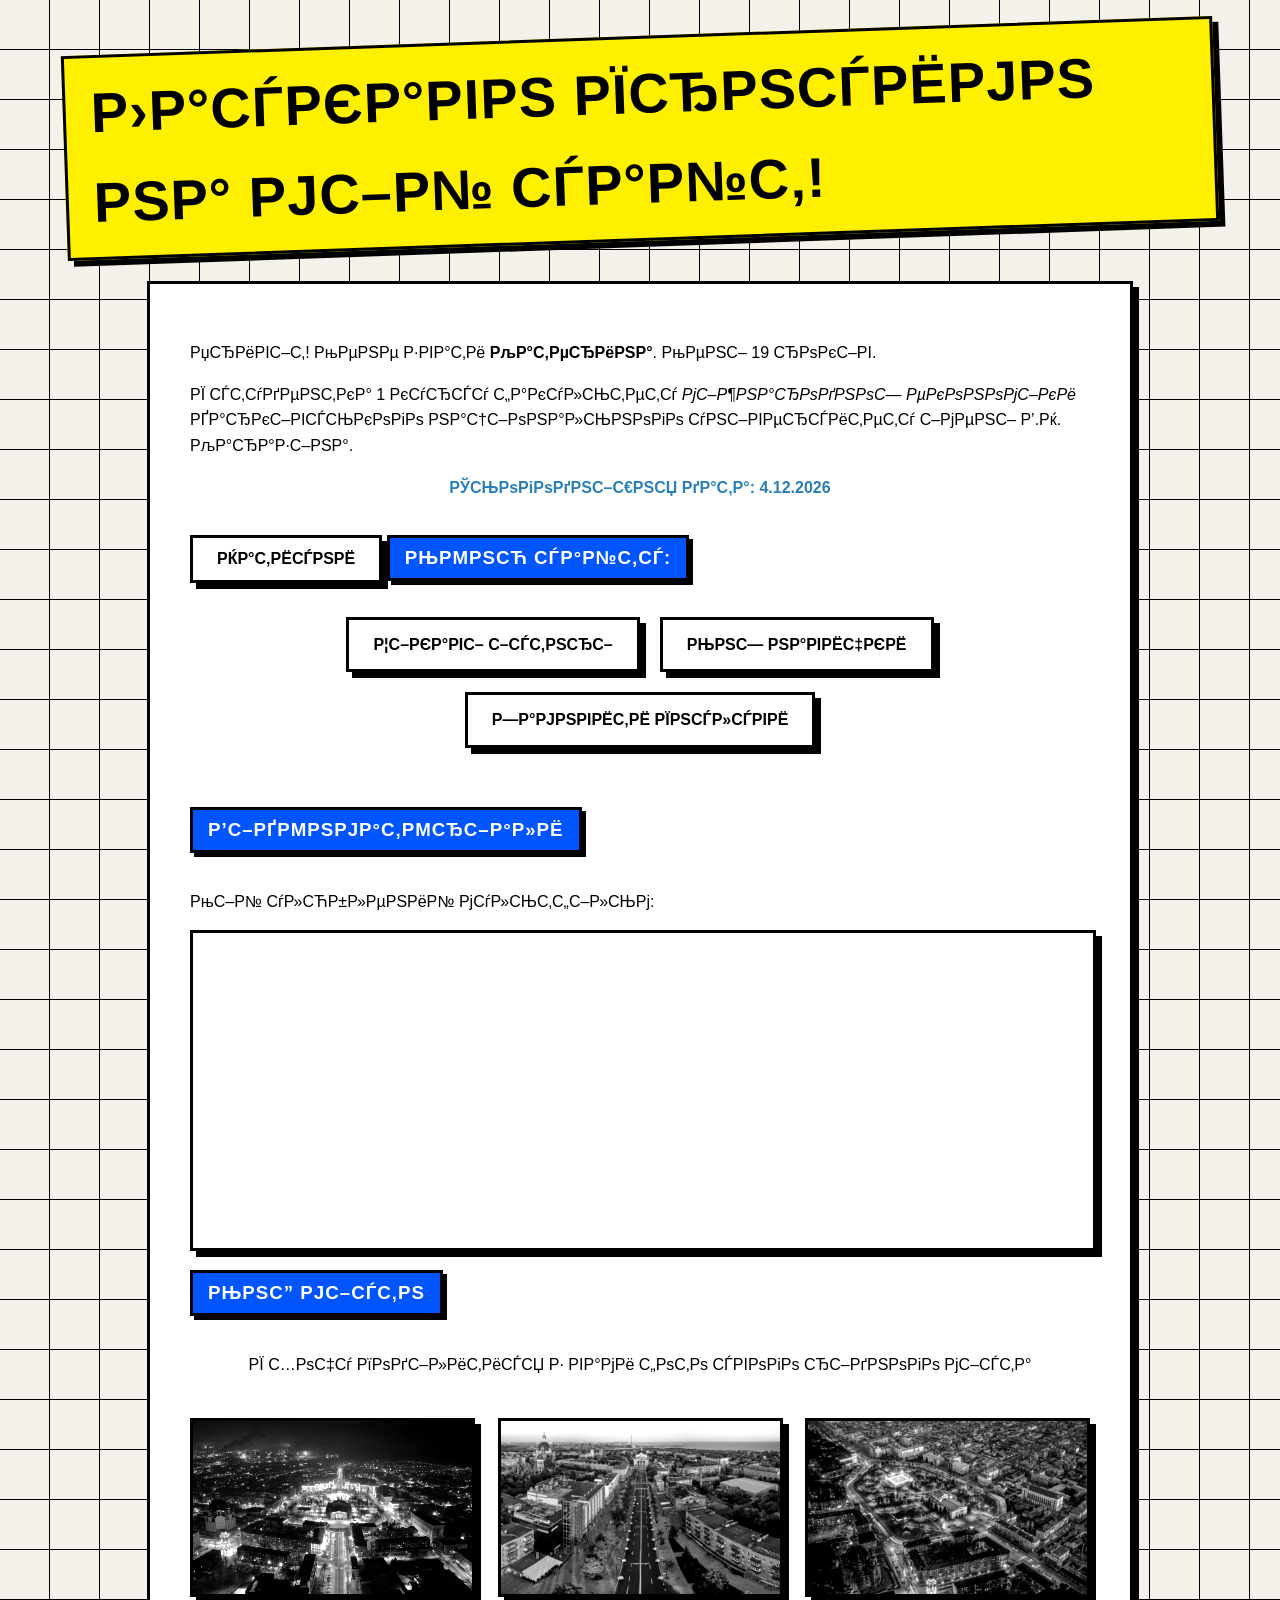
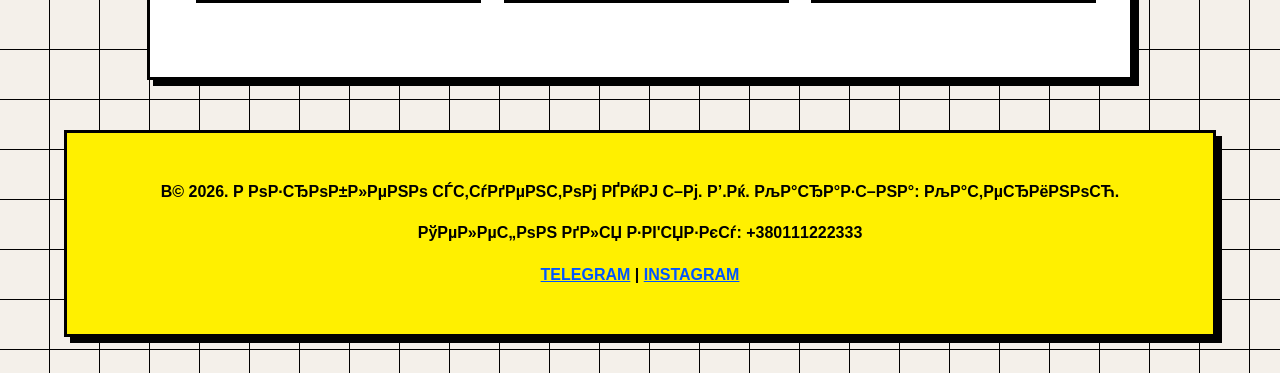
<file: index.html>
<!DOCTYPE HTML PUBLIC "-//W3C//DTD HTML 4.01 Transitional//EN">
<html>
<head>
    <meta charset="windows-1251">
    <title>Головна сторінка</title>
    <link rel="stylesheet" href="style.css">
    
    <script type="text/javascript">
        function showGreeting() {
            alert("Привііііітт");
        }
        
        function showCurrentDate() {
            var today = new Date();
            var dateString = today.getDate() + "." + (today.getMonth() + 1) + "." + today.getFullYear();
            document.getElementById("date-display").innerHTML = "Сьогоднішня дата: " + dateString;
        }
    </script>
</head>
<body onload="showCurrentDate()"> <a name="top"></a>
    
    <h1>Ласкаво просимо на мій сайт!</h1>
    
    <div class="content-block">
        <p>Привіт! Мене звати <b>Катерина</b>. Мені 19 років.</p>
        <p>Я студентка 1 курсу факультету <i>міжнародної економіки</i> Харківського національного університету імені В.Н. Каразіна.</p>
        
        <p id="date-display" style="text-align: center; font-weight: bold; color: #2980B9;"></p>
        <button class="js-button" onclick="showGreeting()">Натисни</button>

        <h3>Меню сайту:</h3>
        <ul>
            <li><a href="economist.html">Цікаві історі</a></li>
            <li><a href="skills.html">Мої навички </a></li>
            <li><a href="contact.html">Замовити послуги</a></li>
        </ul>

        <h3>Відеоматеріали</h3>
<div class="video-container">
    <p>Мій улюблений мультфільм:</p>
    <iframe width="560" height="315" src="https://www.youtube.com/embed/oDW9iGzT_FY" title="YouTube video player" frameborder="0" allow="accelerometer; autoplay; clipboard-write; encrypted-media; gyroscope; picture-in-picture" allowfullscreen></iframe>
</div>
        <h3>Моє місто</h3>
        <p style="text-align: center;">Я хочу поділитися з вами фото свого рідного міста</p>
        <div class="gallery">
            <img id="img1" src="images/img1.jfif" alt="Моє місто">
            <img id="img2" src="images/img2.png" alt="Моє місто">
            <img id="img3" src="images/img3.jpg" alt="Моє місто">
        </div>
    </div>

    <div class="site-footer">
        <p>© 2026. Розроблено студентом ХНУ ім. В.Н. Каразіна: <b>Катериною</b>.</p>
        <p>Телефон для зв'язку: +380111222333</p>
        <p>
            <a href="https://t.me/telegram" target="_blank">Telegram</a> | 
            <a href="https://instagram.com" target="_blank">Instagram</a>
        </p>
    </div>
</body>
</html>
</file>
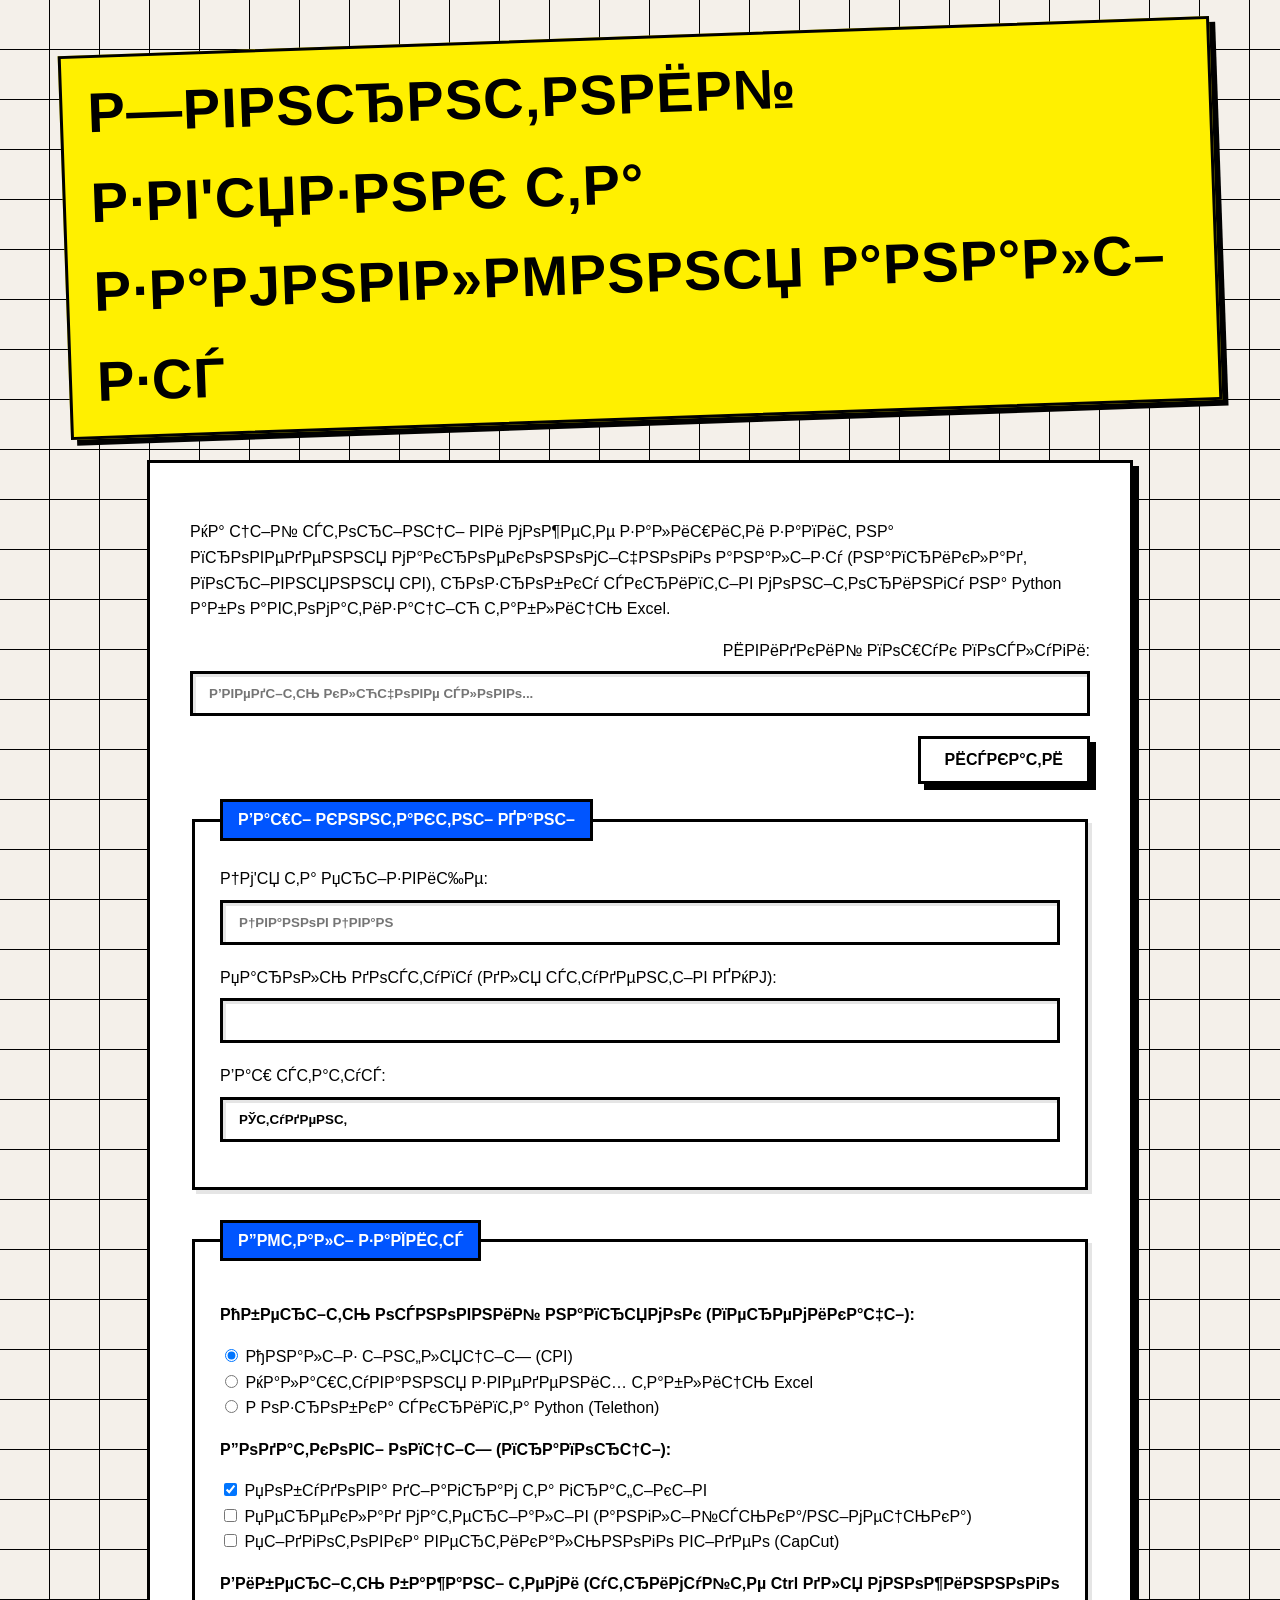
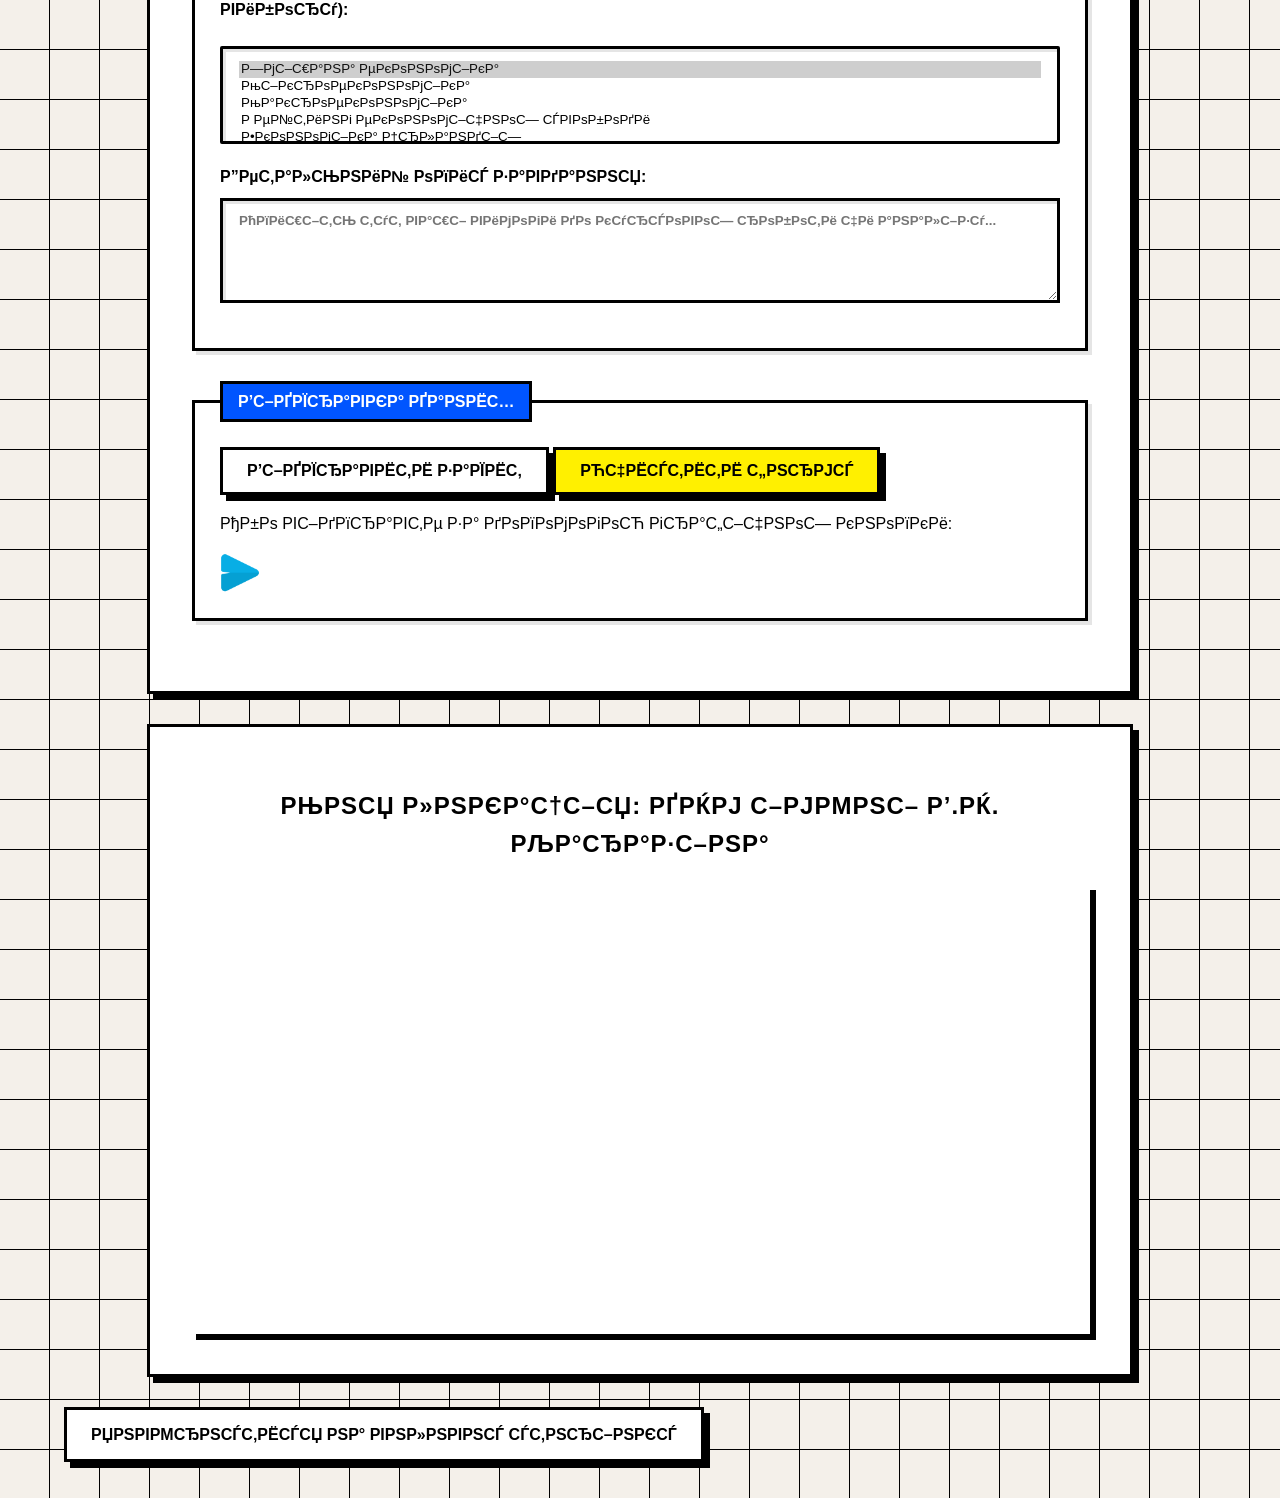
<file: contact.html>
<!DOCTYPE HTML PUBLIC "-//W3C//DTD HTML 4.01 Transitional//EN">
<html>
<head>
    <meta charset="windows-1251">
    <title>Послуги</title>
    <link rel="stylesheet" href="style.css">
</head>
<body>
    <a name="top"></a>
    
    <h1>Зворотний зв'язок та замовлення аналізу</h1>
    
    <div class="content-block">
        <p>На цій сторінці ви можете залишити запит на проведення макроекономічного аналізу (наприклад, порівняння CPI), розробку скриптів моніторингу на Python або автоматизацію таблиць Excel.</p>
        
        <form action="mailto:your_email@example.com" method="post" name="orderForm">
            
            <div style="text-align: right; margin-bottom: 15px;">
                <label>Швидкий пошук послуги: <input type="search" name="q" placeholder="Введіть ключове слово..."></label>
                <input type="button" value="Шукати">
            </div>

            <fieldset>
                <legend>Ваші контактні дані</legend>
                
                <label for="userName">Ім'я та Прізвище:</label>
                <input type="text" name="userName" id="userName" size="30" maxlength="50" placeholder="Іванов Іван">
                
                <label for="userCode">Пароль доступу (для студентів ХНУ):</label>
                <input type="password" name="userCode" id="userCode" size="20">
                
                <label>Ваш статус:
                    <input type="text" name="status" value="Студент" readonly>
                </label>
            </fieldset>

            <fieldset>
                <legend>Деталі запиту</legend>
                
                <p><b>Оберіть основний напрямок (перемикачі):</b></p>
                <label><input type="radio" name="serviceType" value="cpi" checked> Аналіз інфляції (CPI)</label><br>
                <label><input type="radio" name="serviceType" value="excel"> Налаштування зведених таблиць Excel</label><br>
                <label><input type="radio" name="serviceType" value="python"> Розробка скрипта Python (Telethon)</label><br>

                <p><b>Додаткові опції (прапорці):</b></p>
                <label><input type="checkbox" name="extra1" value="charts" checked> Побудова діаграм та графіків</label><br>
                <label><input type="checkbox" name="extra2" value="translate"> Переклад матеріалів (англійська/німецька)</label><br>
                <label><input type="checkbox" name="extra3" value="video"> Підготовка вертикального відео (CapCut)</label><br>

                <p><b>Виберіть бажані теми (утримуйте Ctrl для множинного вибору):</b></p>
                <select name="topics" size="4" multiple>
                    <option value="mixed_economy" selected>Змішана економіка</option>
                    <option value="micro">Мікроекономіка</option>
                    <option value="macro">Макроекономіка</option>
                    <option value="freedom_index">Рейтинг економічної свободи</option>
                    <option value="ireland">Економіка Ірландії</option>
                </select>

                <label for="taskDesc"><b>Детальний опис завдання:</b></label><br>
                <textarea name="taskDesc" id="taskDesc" cols="50" rows="5" placeholder="Опишіть тут ваші вимоги до курсової роботи чи аналізу..."></textarea>
            </fieldset>

            <fieldset>
                <legend>Відправка даних</legend>
                <input type="submit" value="Відправити запит">
                <input type="reset" value="Очистити форму">
                
                <p>Або відправте за допомогою графічної кнопки:</p>
                <input type="image" src="images/send.png" alt="Відправити" width="40" height="40">
            </fieldset>
        </form>
    </div>

    <div class="content-block">
        <h2 style="text-align: center;">Моя локація: ХНУ імені В.Н. Каразіна</h2>
        <div class="informer-container">
            <iframe src="https://www.google.com/maps/embed?pb=!1m18!1m12!1m3!1d2564.5516934898745!2d36.2255013157152!3d50.00096197941549!2m3!1f0!2f0!3f0!3m2!1i1024!2i768!4f13.1!3m3!1m2!1s0x4127a0c8bb256d0d%3A0xc3fec2eab7e7bc38!2sV.%20N.%20Karazin%20Kharkiv%20National%20University!5e0!3m2!1sen!2sua!4v1683908214815!5m2!1sen!2sua" width="600" height="450" style="border:0; max-width: 100%;" allowfullscreen="" loading="lazy" referrerpolicy="no-referrer-when-downgrade"></iframe>
        </div>
    </div>
    
    <a href="index.html" class="nav-link">Повернутися на головну сторінку</a>
</body>
</html>
</file>
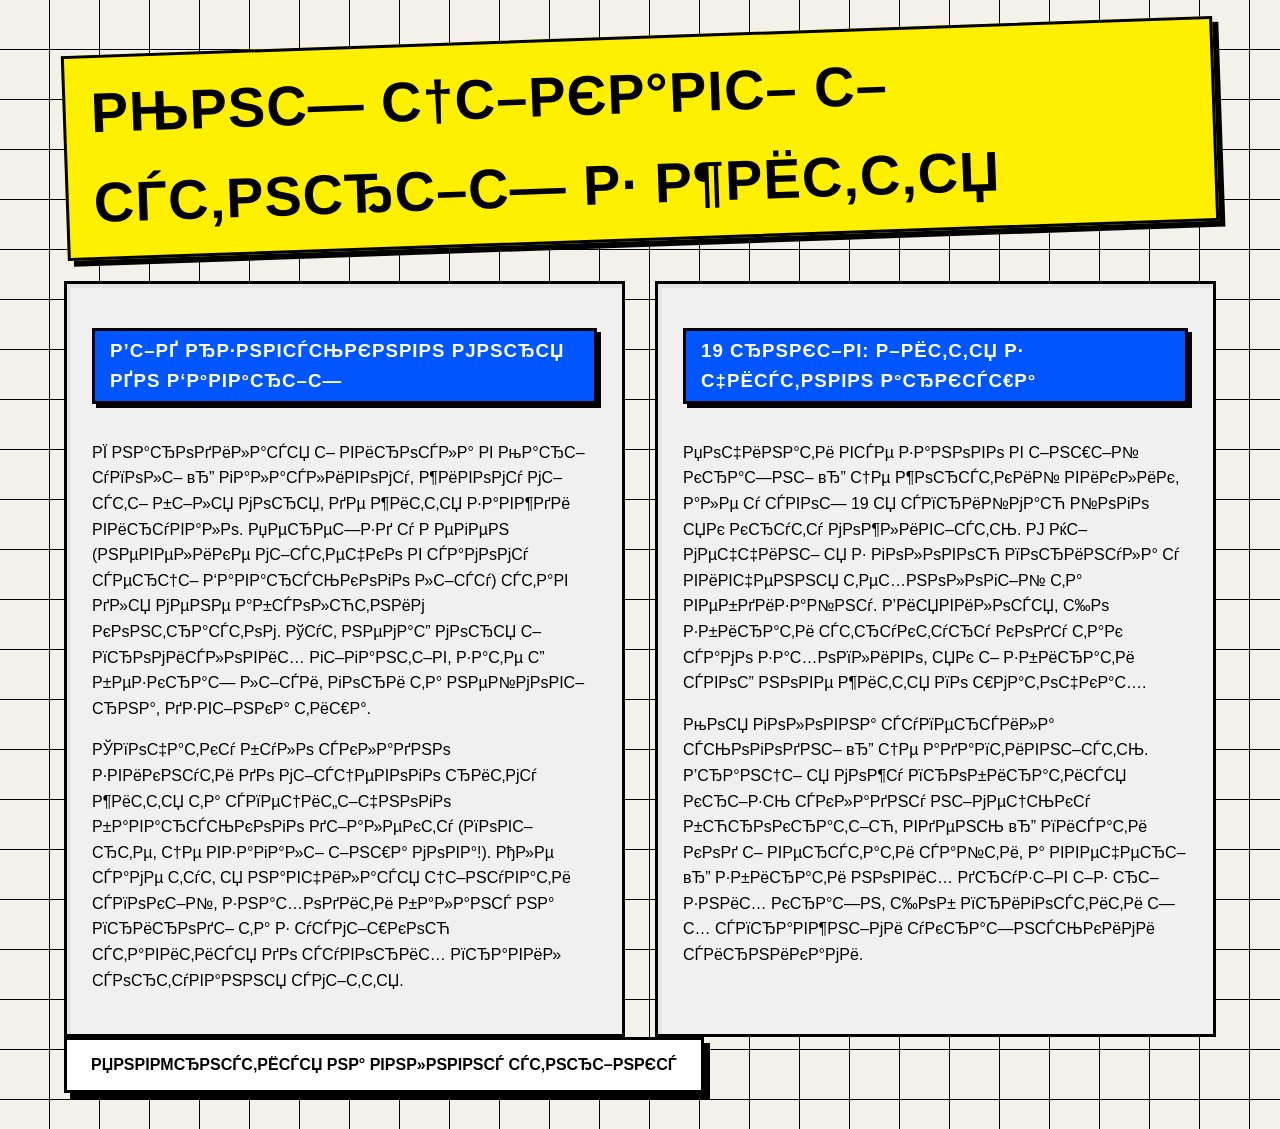
<file: economist.html>
<!DOCTYPE HTML PUBLIC "-//W3C//DTD HTML 4.01 Transitional//EN">
<html>
<head>
    <meta charset="windows-1251">
    <title>Цікаві історії</title>
    <link rel="stylesheet" href="style.css">
</head>
<body>
    <a name="top"></a>
    
    <h1>Мої цікаві історії з життя</h1>
    
    <div class="columns-wrapper">
    <div class="col-left">
        <h3>Від Азовського моря до Баварії</h3>
        <p>Я народилася і виросла в Маріуполі — галасливому, живому місті біля моря, де життя завжди вирувало. Переїзд у Реген (невелике містечко в самому серці Баварського лісу) став для мене абсолютним контрастом. Тут немає моря і промислових гігантів, зате є безкраї ліси, гори та неймовірна, дзвінка тиша.</p>
        <p>Спочатку було складно звикнути до місцевого ритму життя та специфічного баварського діалекту (повірте, це взагалі інша мова!). Але саме тут я навчилася цінувати спокій, знаходити баланс на природі та з усмішкою ставитися до суворих правил сортування сміття.</p>
    </div>
    
    <div class="col-right">
        <h3>19 років: Життя з чистого аркуша</h3>
        <p>Починати все заново в іншій країні — це жорсткий виклик, але у свої 19 я сприймаю його як круту можливість. У Німеччині я з головою поринула у вивчення технологій та вебдизайну. Виявилося, що збирати структуру коду так само захопливо, як і збирати своє нове життя по шматочках.</p>
        <p>Моя головна суперсила сьогодні — це адаптивність. Вранці я можу пробиратися крізь складну німецьку бюрократію, вдень — писати код і верстати сайти, а ввечері — збирати нових друзів із різних країн, щоб пригостити їх справжніми українськими сирниками.</p>
    </div>
</div>
    
    <a href="index.html" class="nav-link">Повернутися на головну сторінку</a>
</body>
</html>
</file>
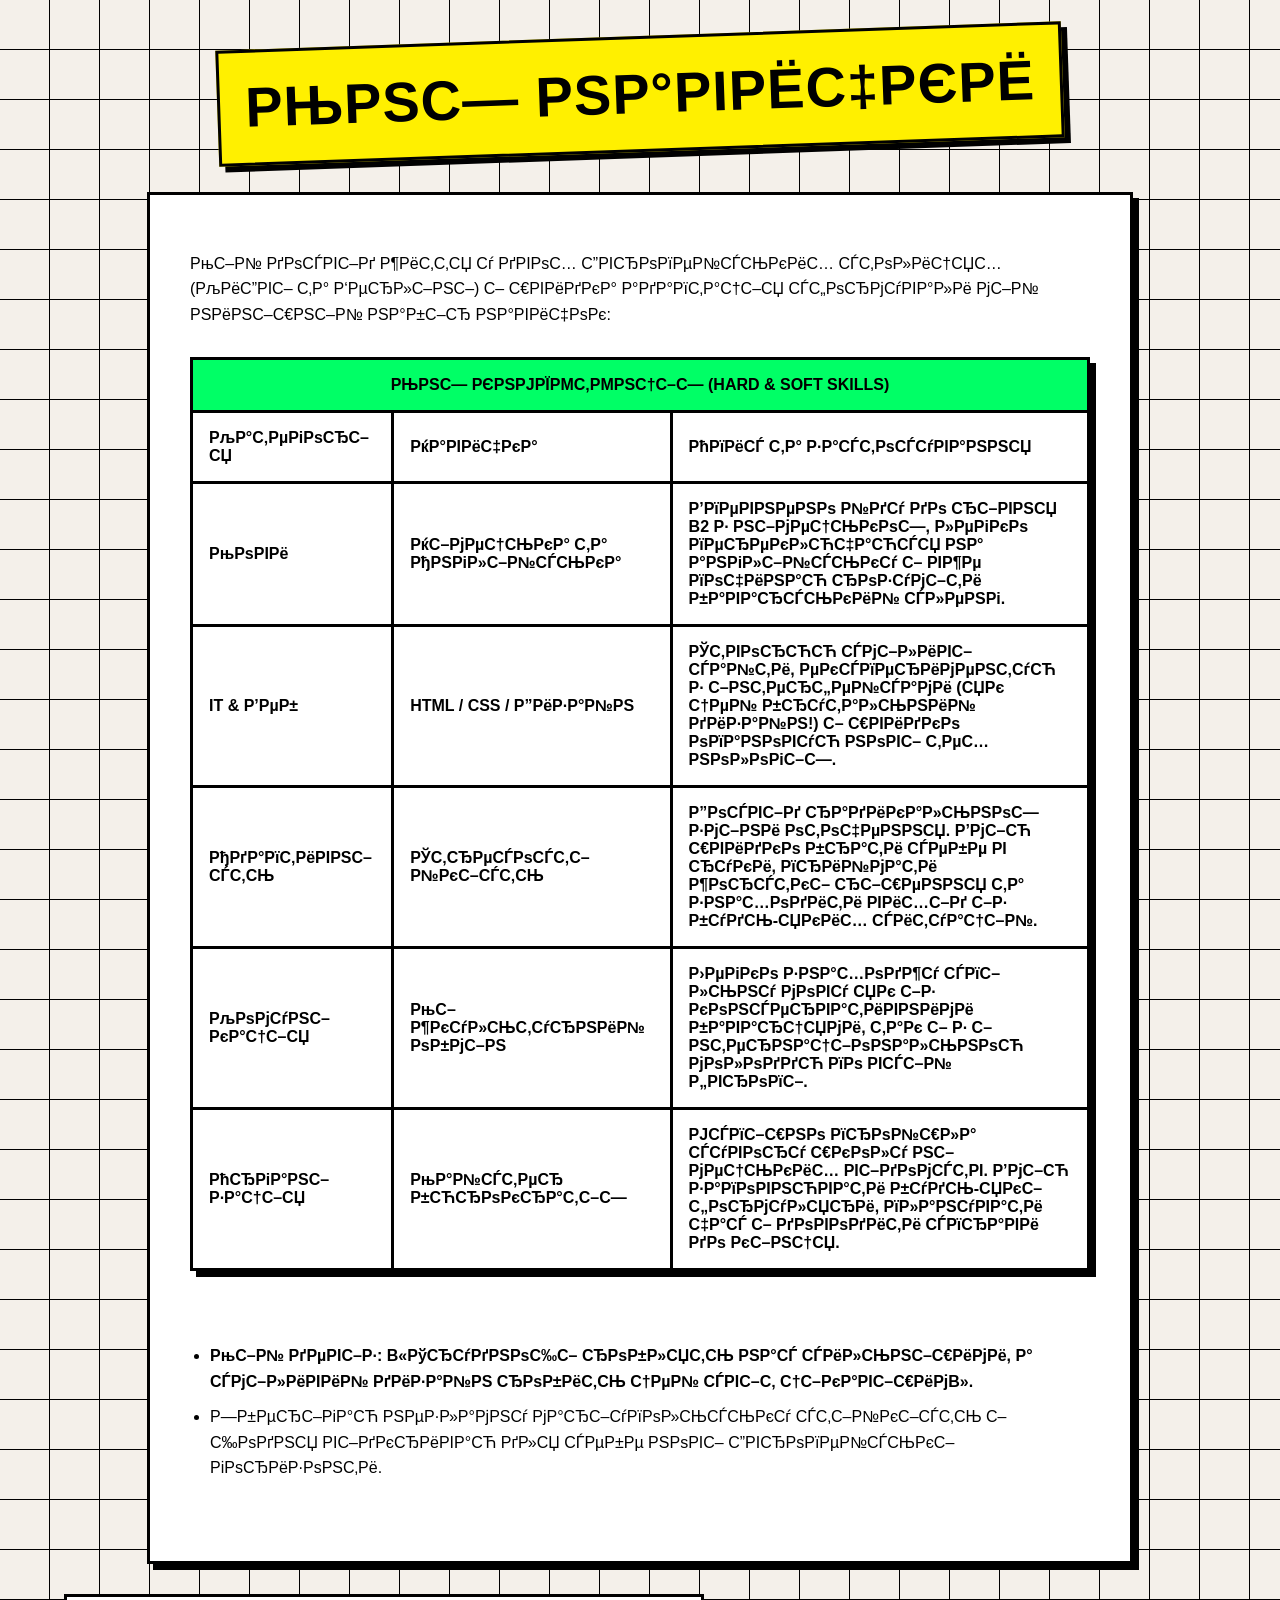
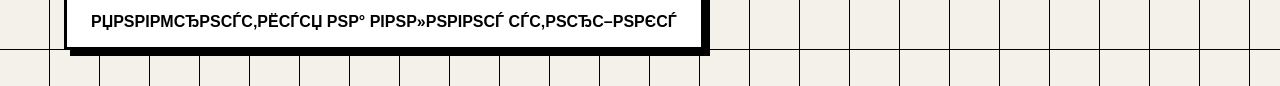
<file: skills.html>
<!DOCTYPE HTML PUBLIC "-//W3C//DTD HTML 4.01 Transitional//EN">
<html>
<head>
    <meta charset="windows-1251">
    <title>Мої навички</title>
    <link rel="stylesheet" href="style.css">
</head>
<body>
    <a name="top"></a>
    
    <h1>Мої навички</h1>
    
   <div class="content-block">
        <p>Мій досвід життя у двох європейських столицях (Києві та Берліні) і швидка адаптація сформували мій нинішній набір навичок:</p>
        
<table>
    <tr>
        <th colspan="3" style="text-align: center;">Мої компетенції (Hard & Soft Skills)</th>
    </tr>
    <tr>
        <td><b>Категорія</b></td>
        <td><b>Навичка</b></td>
        <td><b>Опис та застосування</b></td>
    </tr>
    <tr>
        <td>Мови</td>
        <td>Німецька та Англійська</td>
        <td>Впевнено йду до рівня B2 з німецької, легко переключаюся на англійську і вже починаю розуміти баварський сленг.</td>
    </tr>
    <tr>
        <td>IT & Веб</td>
        <td>HTML / CSS / Дизайн</td>
        <td>Створюю сміливі сайти, експериментую з інтерфейсами (як цей брутальний дизайн!) і швидко опановую нові технології.</td>
    </tr>
    <tr>
        <td>Адаптивність</td>
        <td>Стресостійкість</td>
        <td>Досвід радикальної зміни оточення. Вмію швидко брати себе в руки, приймати жорсткі рішення та знаходити вихід із будь-яких ситуацій.</td>
    </tr>
    <tr>
        <td>Комунікація</td>
        <td>Міжкультурний обмін</td>
        <td>Легко знаходжу спільну мову як із консервативними баварцями, так і з інтернаціональною молоддю по всій Європі.</td>
    </tr>
    <tr>
        <td>Організація</td>
        <td>Майстер бюрократії</td>
        <td>Успішно пройшла сувору школу німецьких відомств. Вмію заповнювати будь-які формуляри, планувати час і доводити справи до кінця.</td>
    </tr>
</table>

<br>
<ul style="display: block; padding-left: 20px; list-style-type: disc;">
    <li style="margin-bottom: 10px; font-weight: bold;">Мій девіз: «Труднощі роблять нас сильнішими, а сміливий дизайн робить цей світ цікавішим».</li>
    <li>Зберігаю незламну маріупольську стійкість і щодня відкриваю для себе нові європейські горизонти.</li>
</ul>
    </div>
    
    <a href="index.html" class="nav-link">Повернутися на головну сторінку</a>
</body>
</html>
</file>
<file: style.css>
/* --- ГЛОБАЛЬНЫЕ ПЕРЕМЕННЫЕ (НЕО-БРУТАЛИЗМ) --- */
:root {
    --bg-color: #f4f0ea; /* Цвет плотной бумаги */
    --surface: #ffffff;
    --text-main: #000000;
    --accent-yellow: #fff000;
    --accent-pink: #ff0055;
    --accent-blue: #0055ff;
    --accent-green: #00ff66;
    --border-color: #000000;
    --border-w: 3px;
    --shadow: 6px 6px 0px #000000;
    --shadow-hover: 2px 2px 0px #000000;
}

body {
    background-color: var(--bg-color);
    /* Жесткая сетка на фоне */
    background-image: linear-gradient(var(--border-color) 1px, transparent 1px),
                      linear-gradient(90deg, var(--border-color) 1px, transparent 1px);
    background-size: 50px 50px;
    background-position: -1px -1px;
    color: var(--text-main);
    font-family: 'Helvetica Neue', Arial, sans-serif;
    margin: 0;
    padding: 4vh 5vw;
    line-height: 1.6;
}

/* --- ЗАГОЛОВКИ: МАССИВНЫЕ И КРИЧАЩИЕ --- */
h1, h2, h3 {
    font-family: 'Impact', 'Arial Black', sans-serif;
    text-transform: uppercase;
    letter-spacing: 1px;
    color: var(--text-main);
    margin-bottom: 20px;
}

h1 {
    font-size: 3.5em;
    background: var(--accent-yellow);
    width: fit-content;
    margin: 0 auto 40px auto;
    display: block;
    padding: 10px 25px;
    border: var(--border-w) solid var(--border-color);
    box-shadow: var(--shadow);
    transform: rotate(-2deg); /* Легкий небрежный наклон */
}

h3 {
    background: var(--accent-blue);
    color: #fff;
    display: inline-block;
    padding: 5px 15px;
    border: var(--border-w) solid var(--border-color);
    box-shadow: 4px 4px 0px var(--border-color);
}

/* --- КОНТЕЙНЕР-БЛОК --- */
.content-block {
    background: var(--surface);
    border: var(--border-w) solid var(--border-color);
    padding: 40px;
    max-width: 900px;
    margin: 0 auto 30px auto;
    box-shadow: var(--shadow);
}

/* --- НАВИГАЦИЯ И КНОПКИ --- */
ul {
    list-style: none;
    padding: 0;
    display: flex;
    justify-content: center;
    gap: 20px;
    margin-bottom: 40px;
    flex-wrap: wrap;
}

.nav-link, ul li a, button.js-button, input[type="button"], input[type="submit"], input[type="reset"] {
    display: inline-block;
    padding: 12px 24px;
    background: var(--surface);
    color: var(--text-main) !important;
    text-decoration: none;
    border: var(--border-w) solid var(--border-color);
    font-weight: 900;
    font-size: 16px;
    text-transform: uppercase;
    transition: all 0.1s ease;
    cursor: pointer;
    box-shadow: var(--shadow);
}

/* Эффект жесткого вдавливания кнопки */
.nav-link:hover, ul li a:hover, button.js-button:hover, input[type="button"]:hover, input[type="submit"]:hover {
    background: var(--accent-pink);
    color: #fff !important;
    transform: translate(4px, 4px);
    box-shadow: var(--shadow-hover);
}

input[type="reset"] {
    background: var(--accent-yellow);
}


/* --- ГАЛЕРЕЯ --- */
.gallery {
    display: flex;
    justify-content: space-between;
    gap: 20px;
    margin: 40px 0;
}

.gallery img {
    width: 31%;
    height: auto;
    border: var(--border-w) solid var(--border-color);
    box-shadow: var(--shadow);
    transition: all 0.2s ease;
    object-fit: cover;
    filter: grayscale(100%) contrast(120%); /* Изначально черно-белые */
}

.gallery img:hover {
    transform: translate(-5px, -5px) scale(1.05);
    box-shadow: 10px 10px 0px var(--border-color);
    filter: grayscale(0%) contrast(100%); /* Цвет появляется при наведении */
    z-index: 2;
}

/* --- КОЛОНКИ --- */
.columns-wrapper {
    display: flex;
    gap: 30px;
}

.col-left, .col-right {
    flex: 1;
    padding: 25px;
    background: #f0f0f0;
    border: var(--border-w) solid var(--border-color);
    box-shadow: inset 4px 4px 0px rgba(0,0,0,0.05);
}

/* --- ТАБЛИЦЫ --- */
table {
    width: 100%;
    border-collapse: collapse;
    margin: 30px 0;
    border: var(--border-w) solid var(--border-color);
    box-shadow: var(--shadow);
    background: var(--surface);
}

th {
    background: var(--accent-green);
    color: var(--text-main);
    padding: 16px;
    text-align: left;
    font-weight: 900;
    text-transform: uppercase;
    border-bottom: var(--border-w) solid var(--border-color);
    border-right: var(--border-w) solid var(--border-color);
}

td {
    padding: 16px;
    border-bottom: var(--border-w) solid var(--border-color);
    border-right: var(--border-w) solid var(--border-color);
    font-weight: bold;
}

tr:last-child td { border-bottom: none; }
th:last-child, td:last-child { border-right: none; }

tr:hover td { background-color: var(--accent-yellow) !important; }

/* --- ФОРМЫ --- */
fieldset {
    border: var(--border-w) solid var(--border-color);
    padding: 25px;
    margin-bottom: 30px;
    background: #fff;
    box-shadow: 4px 4px 0px rgba(0,0,0,0.1);
}

legend {
    font-weight: 900;
    text-transform: uppercase;
    background: var(--accent-blue);
    color: #fff;
    padding: 5px 15px;
    border: var(--border-w) solid var(--border-color);
}

input[type="text"], input[type="password"], input[type="search"], textarea, select {
    background: #fff;
    border: var(--border-w) solid var(--border-color);
    color: var(--text-main);
    padding: 12px 16px;
    width: 100%;
    margin: 8px 0 20px 0;
    font-family: inherit;
    font-weight: bold;
    transition: all 0.1s;
    box-sizing: border-box;
    box-shadow: inset 3px 3px 0px rgba(0,0,0,0.1);
}

input:focus, textarea:focus, select:focus {
    outline: none;
    background: var(--accent-yellow);
    box-shadow: var(--shadow);
    transform: translate(-2px, -2px);
}

/* --- ВИДЕО И КАРТА --- */
.video-container iframe, .informer-container iframe {
    width: 100%;
    border: var(--border-w) solid var(--border-color);
    box-shadow: var(--shadow);
}

/* --- ПОДВАЛ --- */
.site-footer {
    text-align: center;
    padding: 30px;
    margin-top: 50px;
    border-top: var(--border-w) solid var(--border-color);
    background: var(--accent-yellow);
    border: var(--border-w) solid var(--border-color);
    box-shadow: var(--shadow);
    font-weight: bold;
}

.site-footer a {
    color: var(--accent-blue);
    text-decoration: underline;
    font-weight: 900;
    text-transform: uppercase;
}

.site-footer a:hover {
    color: #fff !important;
    background: var(--text-main);
    text-decoration: none;
    padding: 2px 5px;
}
</file>
